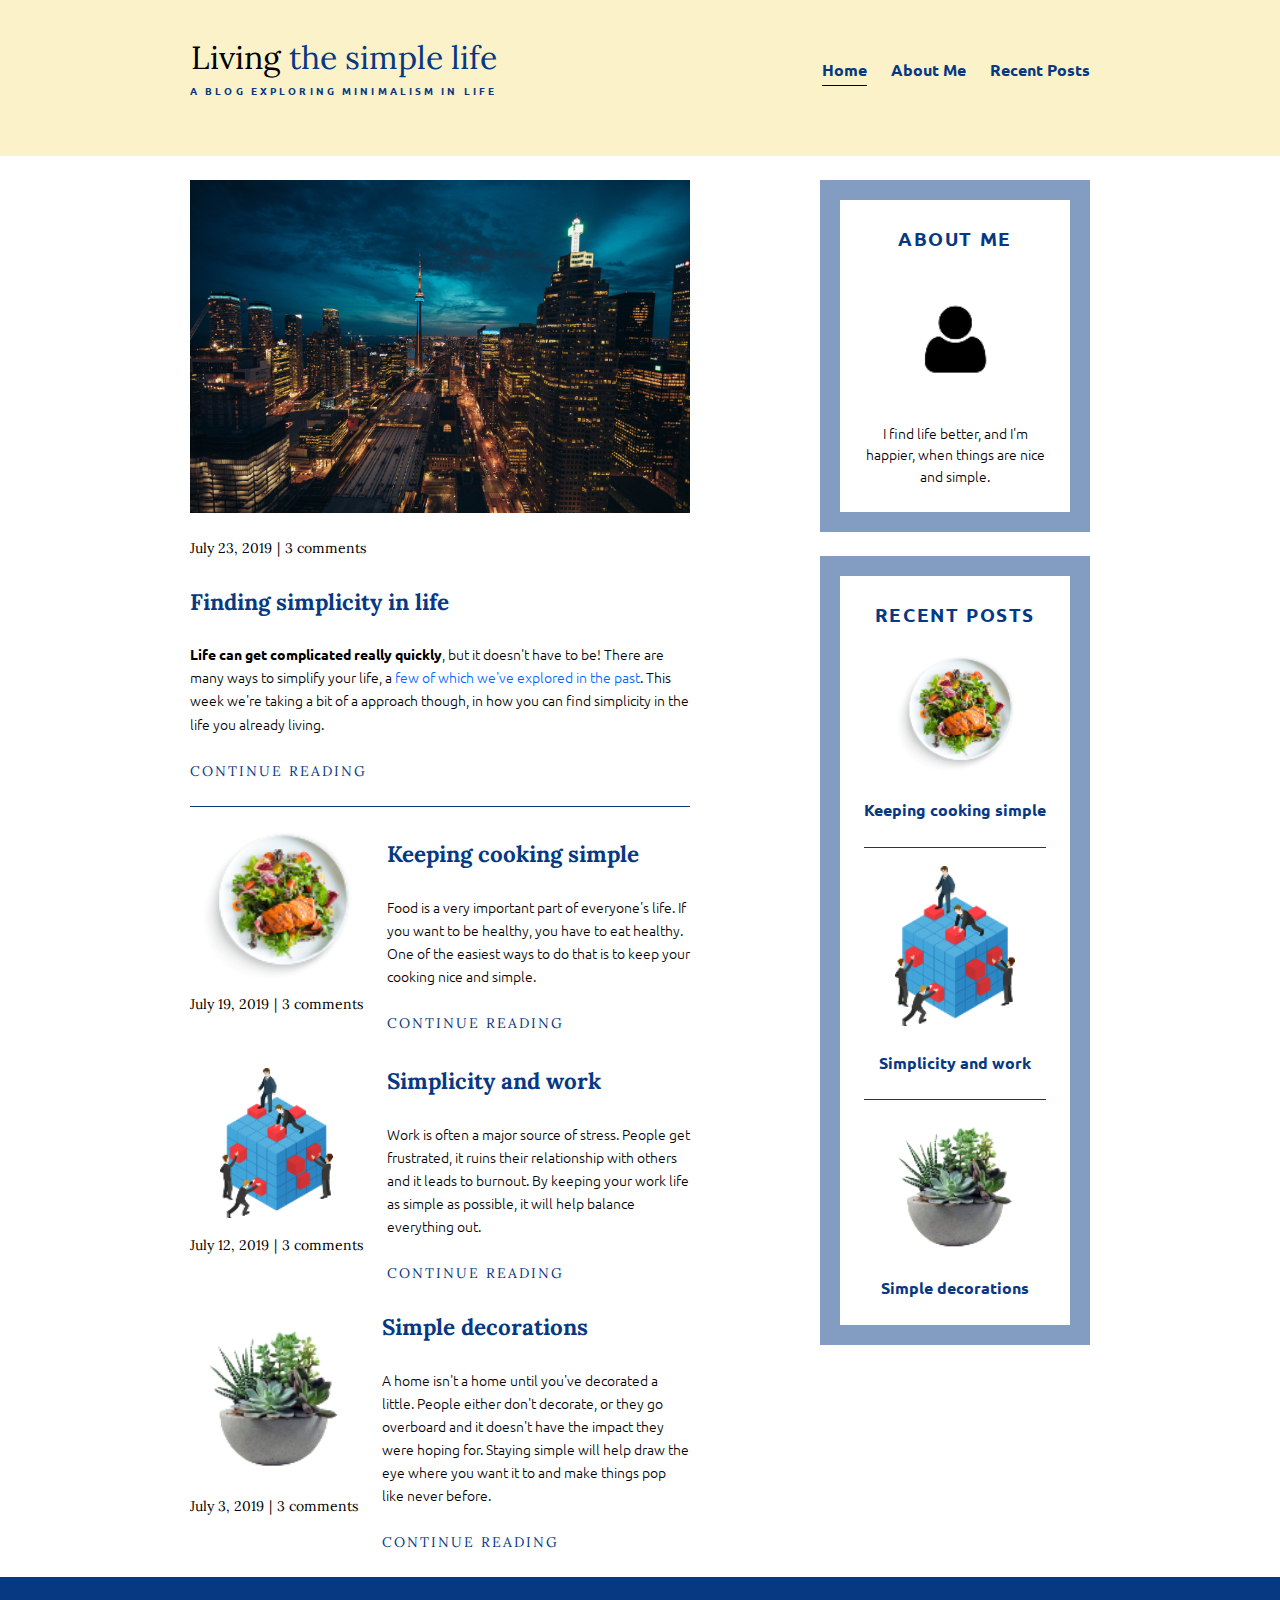
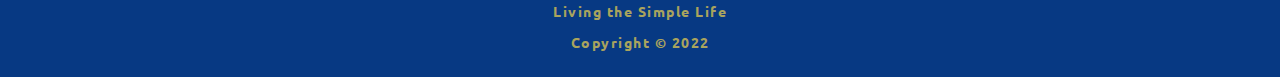
<file: index.html>
<!DOCTYPE html>
<html lang="en">
  <head>
    <meta charset="UTF-8" />
    <meta http-equiv="X-UA-Compatible" content="IE=edge" />
    <meta name="viewport" content="width=device-width, initial-scale=1.0" />
    <link
      href="https://fonts.googleapis.com/css?family=Lora|Ubuntu:300,400,700&display=swap"
      rel="stylesheet"
    />
    <link rel="stylesheet" href="css/all.css" />
    <title>Learning Responsive Layout</title>
  </head>
  <body>
    <div class="outer-container">
      <!-- MAIN HEADER -->
      <header>
        <div class="container-flex">
          <!-- Main Title -->
          <div class="main-title">
            <h1>Living <span>the simple life</span></h1>
            <p class="subtitle">A blog exploring minimalism in life</p>
          </div>
          <!-- Navigation Links -->
          <nav class="main-nav">
            <ul class="main-nav-list">
              <li><a href="index.html" class="current-page">Home</a></li>
              <li><a href="about.html">About me</a></li>
              <li><a href="recent-post.html">Recent posts</a></li>
            </ul>
          </nav>
        </div>
      </header>
      <!-- MAIN HEADER END -->
      <!-- MAIN CONTENT -->
      <div class="container-flex">
        <main role="main" class="main-content">
          <article class="article-feature">
            <h2 class="article-title">Finding simplicity in life</h2>
            <img
              src="images/toronto-dark-sky.jpg"
              alt=""
              class="article-image"
            />
            <div class="article-info">
              <p class="publish-date">July 23, 2019</p>
              <p class="comments">3 comments</p>
            </div>
            <p>
              <strong class="bold"
                >Life can get complicated really quickly</strong
              >, but it doesn't have to be! There are many ways to simplify your
              life, a <a href="#">few of which we've explored in the past</a>.
              This week we're taking a bit of a approach though, in how you can
              find simplicity in the life you already living.
            </p>
            <p class="continue">continue reading</p>
          </article>
          <section>
            <article class="article-recent">
              <div class="article-recent-main">
                <h2 class="article-title">Keeping cooking simple</h2>
                <p>
                  Food is a very important part of everyone's life. If you want
                  to be healthy, you have to eat healthy. One of the easiest
                  ways to do that is to keep your cooking nice and simple.
                </p>
                <p class="continue">continue reading</p>
              </div>
              <div class="article-recent-secondary">
                <img src="images/food-plate.png" alt="" />
                <div class="article-info">
                  <p class="publish-date">July&nbsp;19,&nbsp;2019</p>
                  <p class="comments">3&nbsp;comments</p>
                </div>
              </div>
            </article>
            <article class="article-recent">
              <div class="article-recent-main">
                <h2 class="article-title">Simplicity and work</h2>
                <p>
                  Work is often a major source of stress. People get frustrated,
                  it ruins their relationship with others and it leads to
                  burnout. By keeping your work life as simple as possible, it
                  will help balance everything out.
                </p>
                <p class="continue">continue reading</p>
              </div>
              <div class="article-recent-secondary">
                <img src="images/work.png" alt="" />
                <div class="article-info">
                  <p class="publish-date">July&nbsp;12,&nbsp;2019</p>
                  <p class="comments">3&nbsp;comments</p>
                </div>
              </div>
            </article>
            <article class="article-recent">
              <div class="article-recent-main">
                <div>
                  <h2 class="article-title">Simple decorations</h2>
                  <p>
                    A home isn't a home until you've decorated a little. People
                    either don't decorate, or they go overboard and it doesn't
                    have the impact they were hoping for. Staying simple will
                    help draw the eye where you want it to and make things pop
                    like never before.
                  </p>
                  <p class="continue">continue reading</p>
                </div>
              </div>
              <div class="article-recent-secondary">
                <img src="images/plant.png" alt="" />
                <div class="article-info">
                  <p class="publish-date">July&nbsp;3,&nbsp;2019</p>
                  <p class="comments">3&nbsp;comments</p>
                </div>
              </div>
            </article>
          </section>
        </main>
        <aside class="sidebar">
          <div class="sidebar-box">
            <h2 class="sidebar-title">About me</h2>
            <img src="images/personal-icon.png" alt="" class="widget-image" />
            <p class="sidebar-body">
              I find life better, and I'm happier, when things are nice and
              simple.
            </p>
          </div>
          <div class="sidebar-box">
            <h2 class="sidebar-title">Recent posts</h2>
            <div class="sidebar-widget">
              <h3 class="widget-recent-post">Keeping cooking simple</h3>
              <img src="images/food-plate.png" alt="" class="widget-image" />
            </div>
            <div class="sidebar-widget">
              <h3 class="widget-recent-post">Simplicity and work</h3>
              <img src="images/work.png" alt="" class="widget-image" />
            </div>
            <div class="sidebar-widget">
              <img src="images/plant.png" alt="" class="widget-image" />
              <h3 class="widget-recent-post">Simple decorations</h3>
            </div>
          </div>
        </aside>
      </div>
      <footer>
        <p>Living the Simple Life</p>
        <p>Copyright &copy; 2022</p>
      </footer>
    </div>
  </body>
</html>
</file>
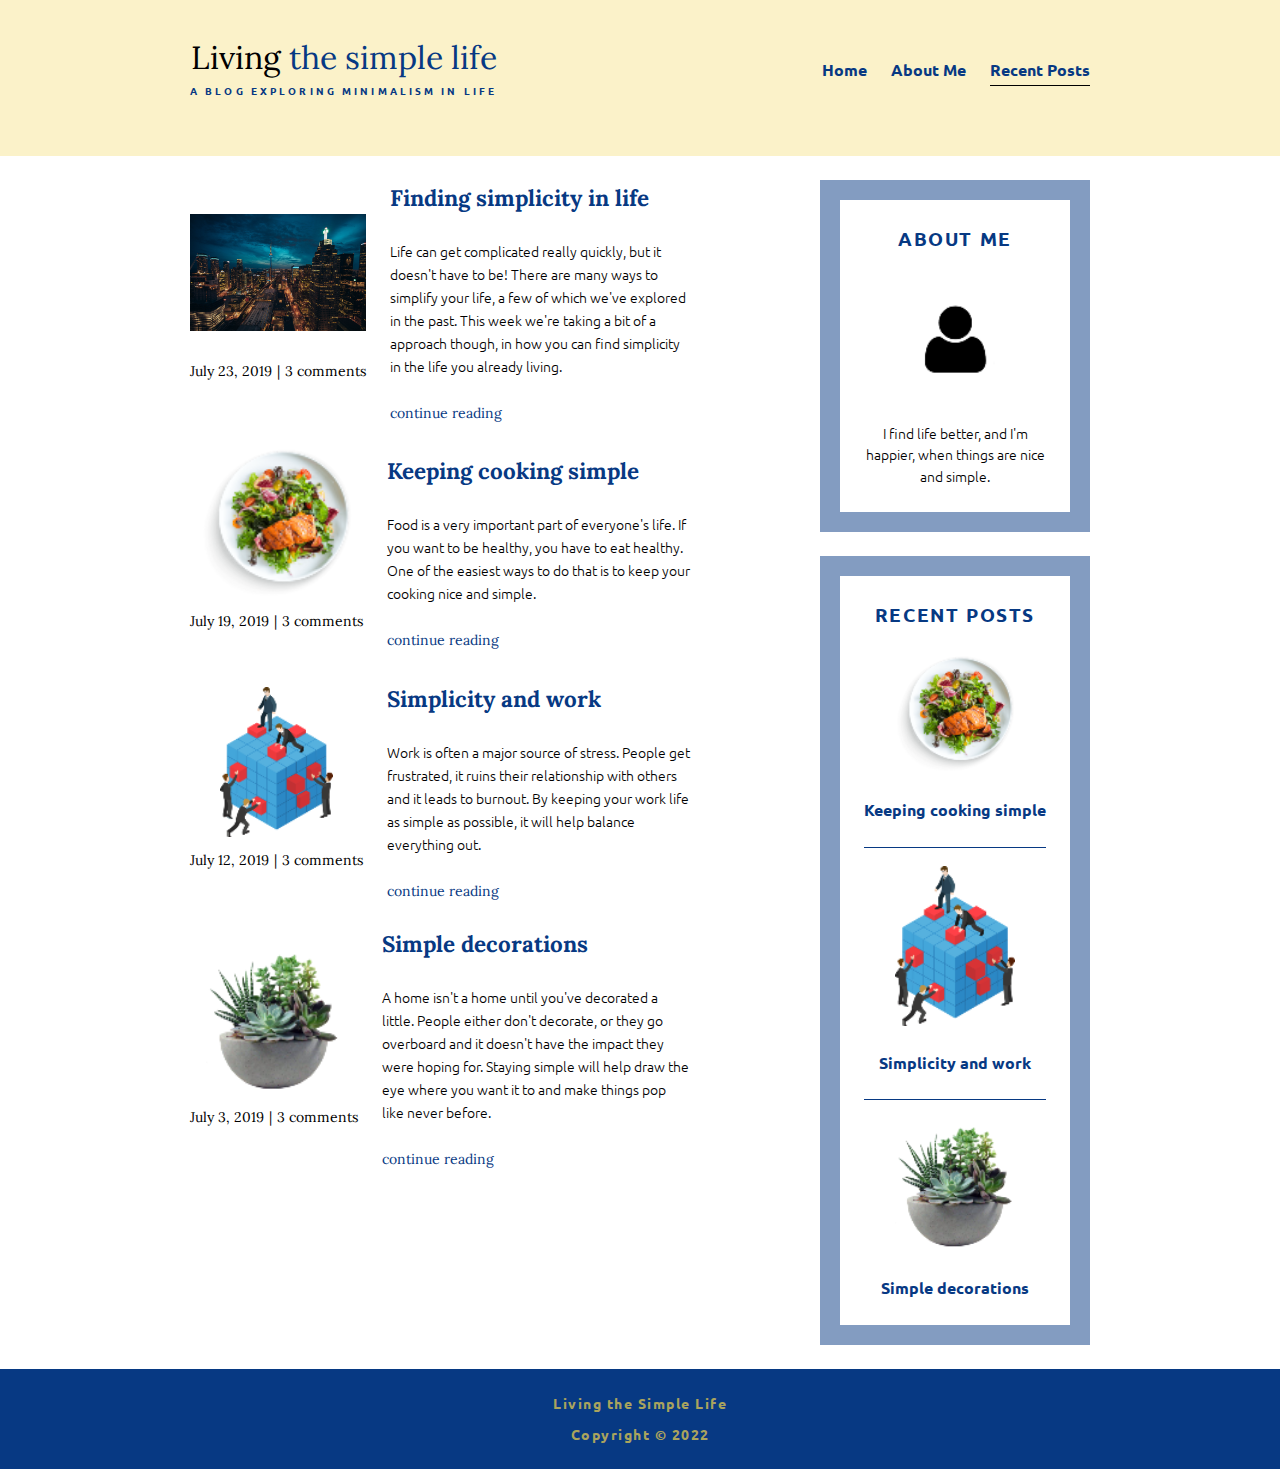
<file: recent-post.html>
<!DOCTYPE html>
<html lang="en">
  <head>
    <meta charset="UTF-8" />
    <meta http-equiv="X-UA-Compatible" content="IE=edge" />
    <meta name="viewport" content="width=device-width, initial-scale=1.0" />
    <link
      href="https://fonts.googleapis.com/css?family=Lora|Ubuntu:300,400,700&display=swap"
      rel="stylesheet"
    />
    <link rel="stylesheet" href="css/recent/all.css" />
    <title>Learning Responsive Layout</title>
  </head>
  <body>
    <div class="outer-container">
      <!-- MAIN HEADER -->
      <header>
        <div class="container-flex">
          <!-- Main Title -->
          <div class="main-title">
            <h1>Living <span>the simple life</span></h1>
            <p class="subtitle">A blog exploring minimalism in life</p>
          </div>
          <!-- Navigation Links -->
          <nav class="main-nav">
            <ul class="main-nav-list">
              <li><a href="index.html">Home</a></li>
              <li><a href="about.html">About Me</a></li>
              <li>
                <a href="recent-post.html" class="current-page">Recent Posts</a>
              </li>
            </ul>
          </nav>
        </div>
      </header>
      <!-- MAIN HEADER END -->
      <!-- MAIN CONTENT -->
      <div class="container-flex">
        <main role="main" class="main-content">
          <section>
            <article class="article-recent">
              <div class="article-recent-main">
                <h2 class="article-title">Finding simplicity in life</h2>
                <p>
                  Life can get complicated really quickly, but it doesn't have
                  to be! There are many ways to simplify your life, a few of
                  which we've explored in the past. This week we're taking a bit
                  of a approach though, in how you can find simplicity in the
                  life you already living.
                </p>
                <p class="continue">continue reading</p>
              </div>
              <div class="article-recent-secondary">
                <img src="images/toronto-dark-sky.jpg" alt="" />
                <div class="article-info">
                  <p class="publish-date">July&nbsp;23,&nbsp;2019</p>
                  <p class="comments">3&nbsp;comments</p>
                </div>
              </div>
            </article>
            <article class="article-recent">
              <div class="article-recent-main">
                <h2 class="article-title">Keeping cooking simple</h2>
                <p>
                  Food is a very important part of everyone's life. If you want
                  to be healthy, you have to eat healthy. One of the easiest
                  ways to do that is to keep your cooking nice and simple.
                </p>
                <p class="continue">continue reading</p>
              </div>
              <div class="article-recent-secondary">
                <img src="images/food-plate.png" alt="" />
                <div class="article-info">
                  <p class="publish-date">July&nbsp;19,&nbsp;2019</p>
                  <p class="comments">3&nbsp;comments</p>
                </div>
              </div>
            </article>
            <article class="article-recent">
              <div class="article-recent-main">
                <h2 class="article-title">Simplicity and work</h2>
                <p>
                  Work is often a major source of stress. People get frustrated,
                  it ruins their relationship with others and it leads to
                  burnout. By keeping your work life as simple as possible, it
                  will help balance everything out.
                </p>
                <p class="continue">continue reading</p>
              </div>
              <div class="article-recent-secondary">
                <img src="images/work.png" alt="" />
                <div class="article-info">
                  <p class="publish-date">July&nbsp;12,&nbsp;2019</p>
                  <p class="comments">3&nbsp;comments</p>
                </div>
              </div>
            </article>
            <article class="article-recent">
              <div class="article-recent-main">
                <div>
                  <h2 class="article-title">Simple decorations</h2>
                  <p>
                    A home isn't a home until you've decorated a little. People
                    either don't decorate, or they go overboard and it doesn't
                    have the impact they were hoping for. Staying simple will
                    help draw the eye where you want it to and make things pop
                    like never before.
                  </p>
                  <p class="continue">continue reading</p>
                </div>
              </div>
              <div class="article-recent-secondary">
                <img src="images/plant.png" alt="" />
                <div class="article-info">
                  <p class="publish-date">July&nbsp;3,&nbsp;2019</p>
                  <p class="comments">3&nbsp;comments</p>
                </div>
              </div>
            </article>
          </section>
        </main>
        <aside class="sidebar">
          <div class="sidebar-box">
            <h2 class="sidebar-title">About me</h2>
            <img src="images/personal-icon.png" alt="" class="widget-image" />
            <p class="sidebar-body">
              I find life better, and I'm happier, when things are nice and
              simple.
            </p>
          </div>
          <div class="sidebar-box">
            <h2 class="sidebar-title">Recent posts</h2>
            <div class="sidebar-widget">
              <h3 class="widget-recent-post">Keeping cooking simple</h3>
              <img src="images/food-plate.png" alt="" class="widget-image" />
            </div>
            <div class="sidebar-widget">
              <h3 class="widget-recent-post">Simplicity and work</h3>
              <img src="images/work.png" alt="" class="widget-image" />
            </div>
            <div class="sidebar-widget">
              <img src="images/plant.png" alt="" class="widget-image" />
              <h3 class="widget-recent-post">Simple decorations</h3>
            </div>
          </div>
        </aside>
      </div>
      <footer>
        <p>Living the Simple Life</p>
        <p>Copyright &copy; 2022</p>
      </footer>
    </div>
  </body>
</html>
</file>
<file: css/all.css>
@import url(generic.css);
@import url(header.css);
@import url(main-content.css);
@import url(aside.css);
@import url(footer.css);
</file>
<file: css/recent/all.css>
@import url(../generic.css);
@import url(../header.css);
@import url(recent-main-content.css);
@import url(../aside.css);
@import url(recent-post.css);
@import url(../footer.css);
</file>
